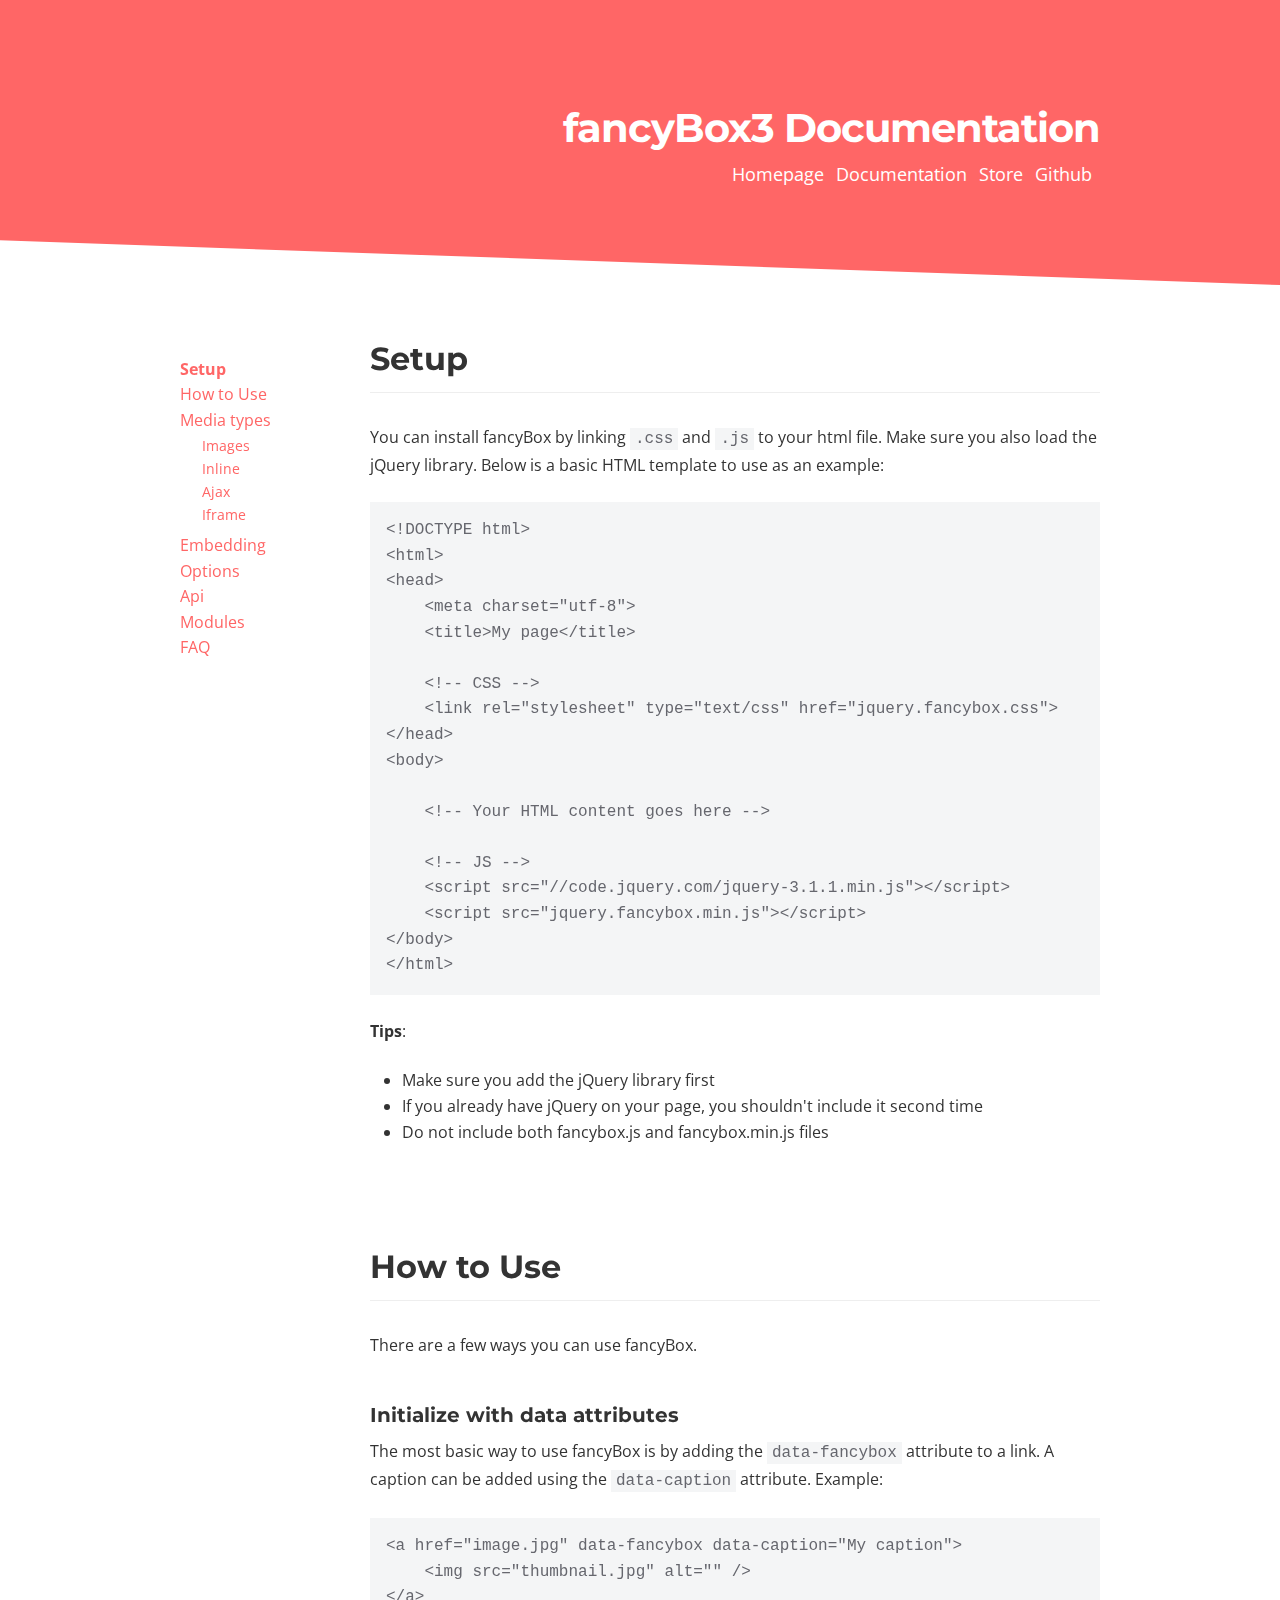
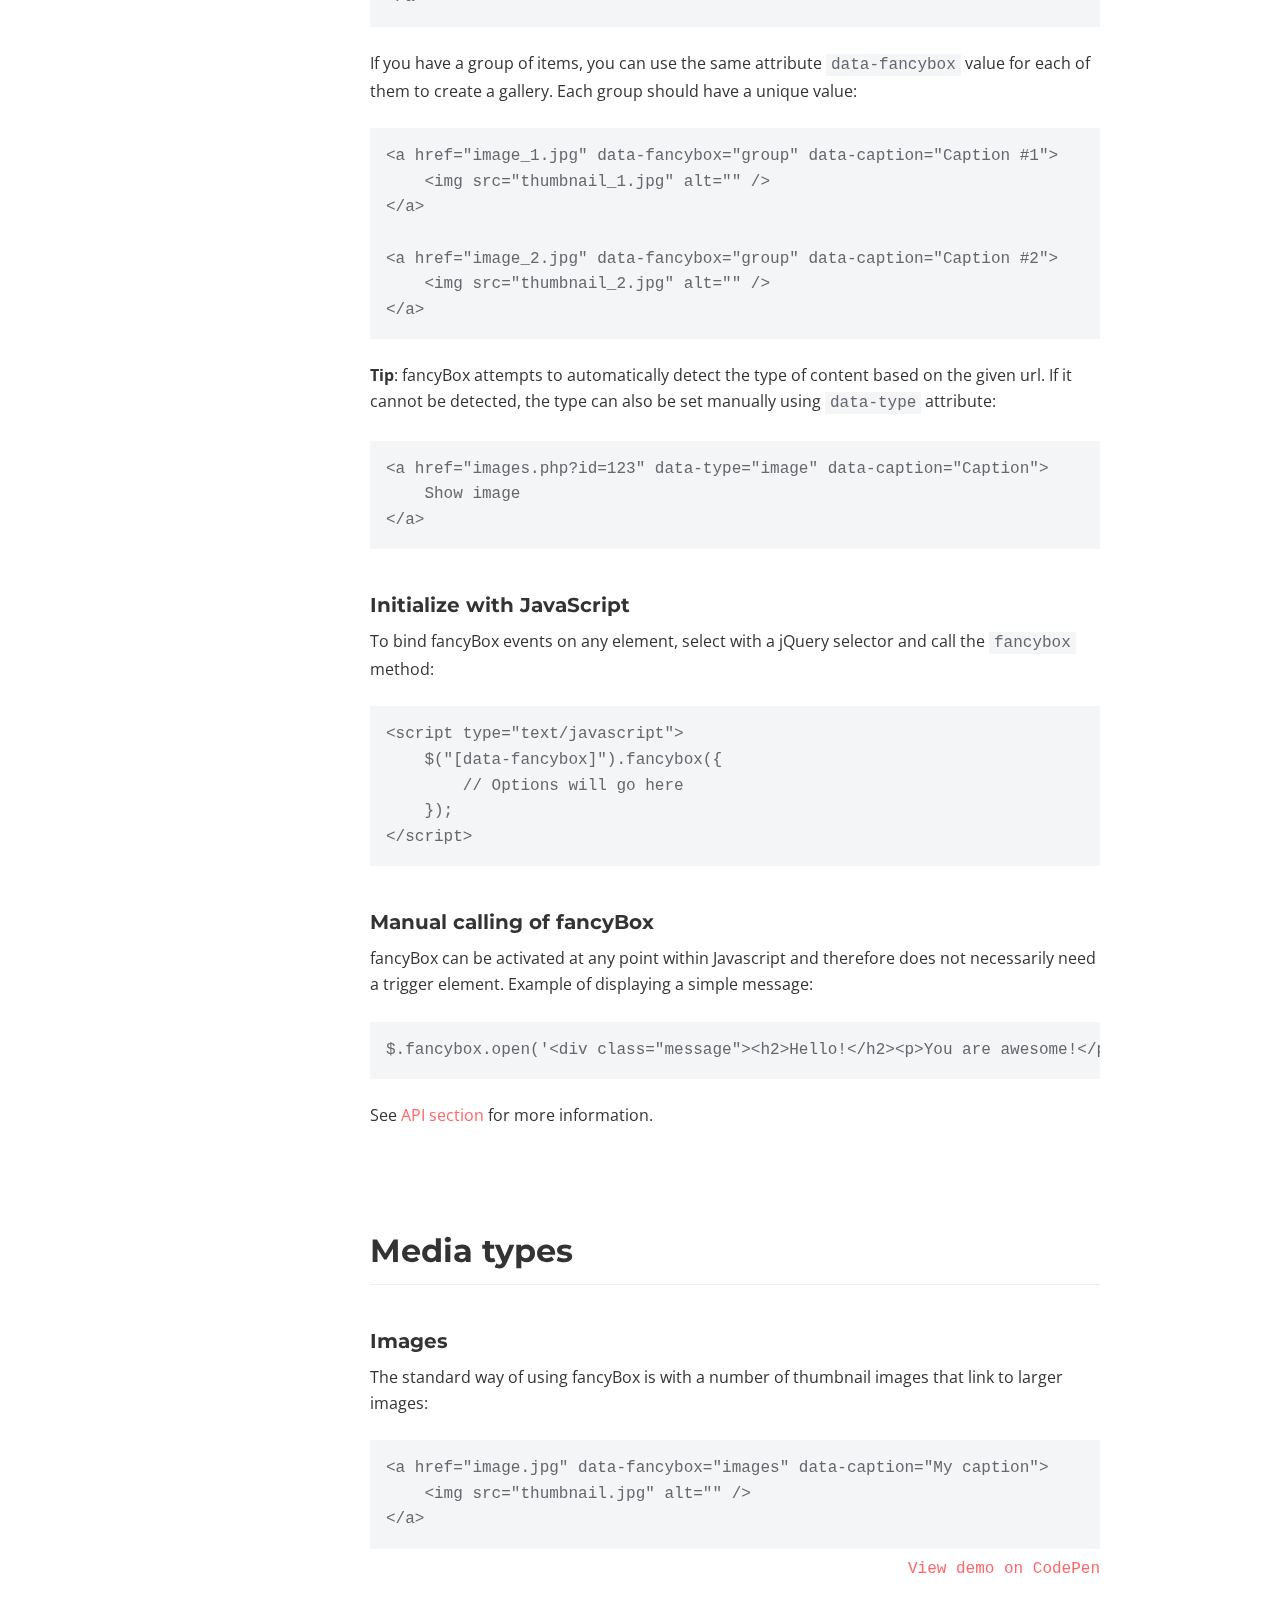
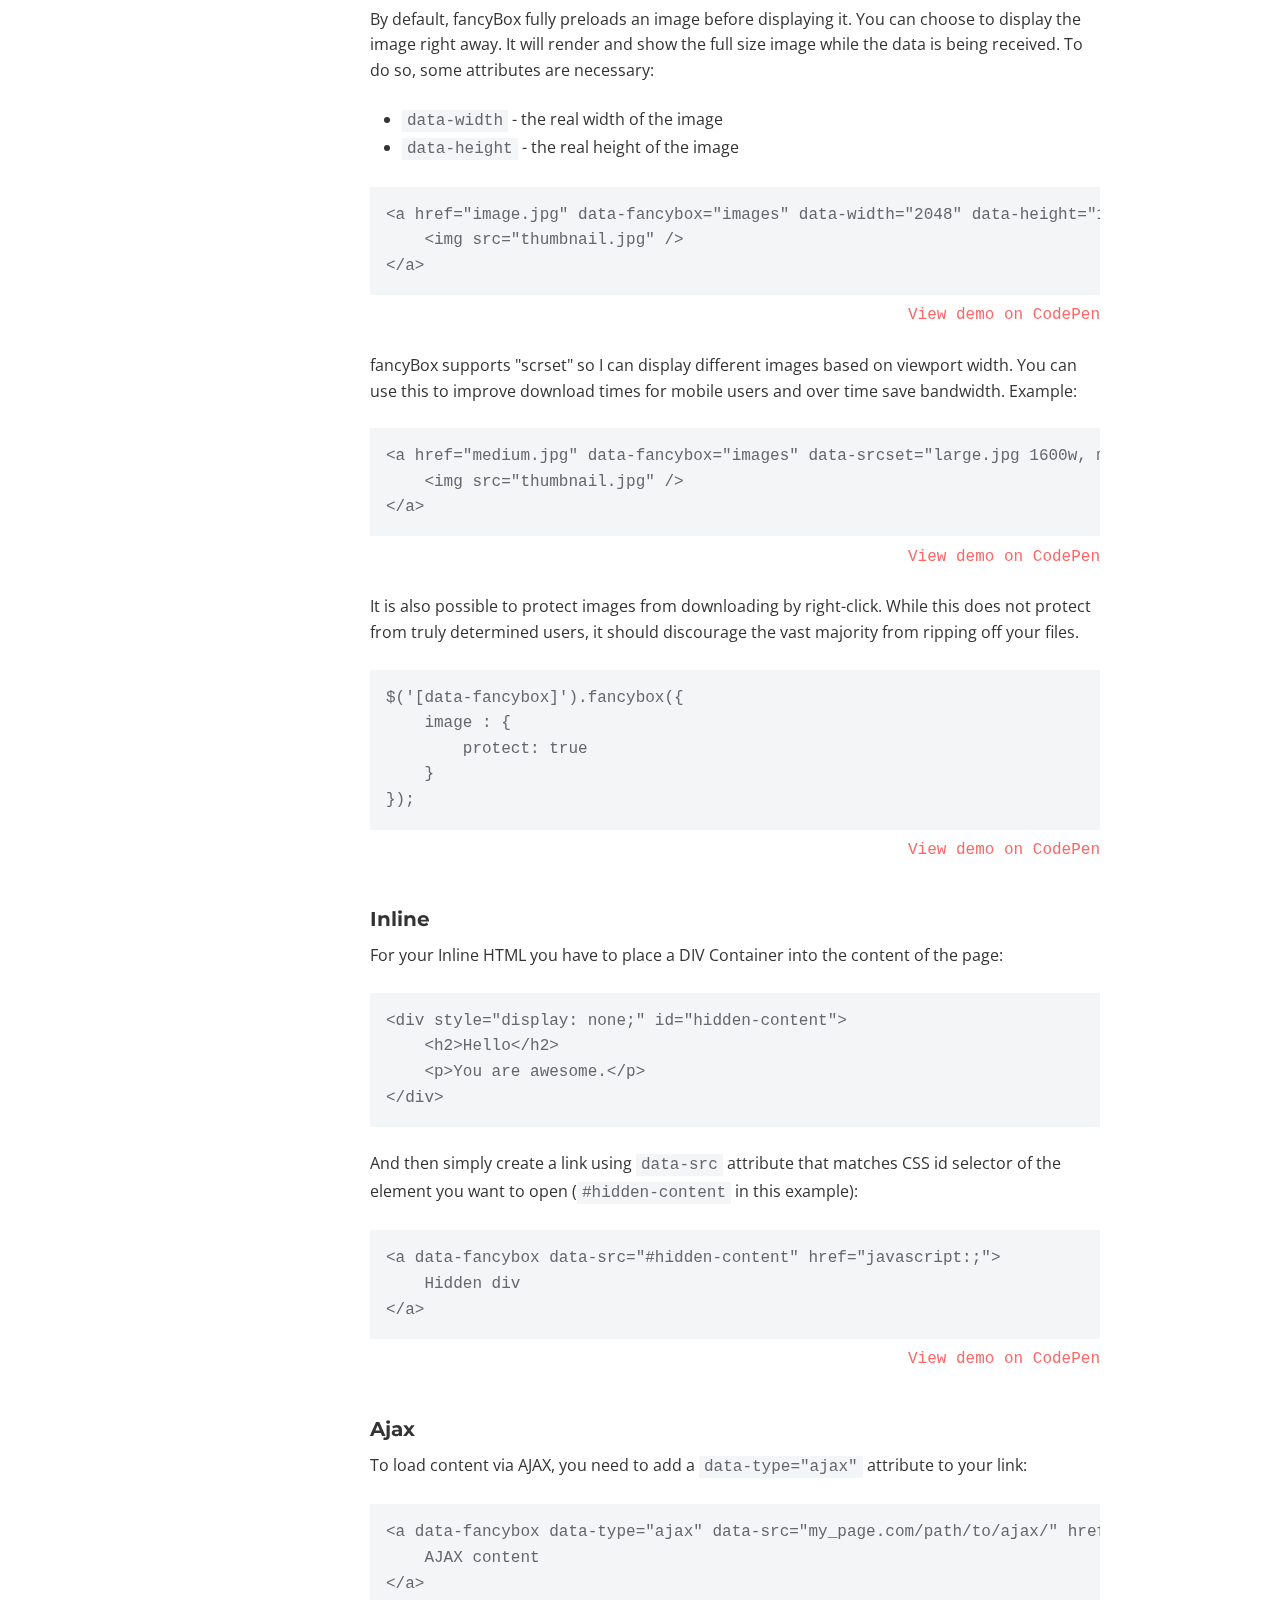
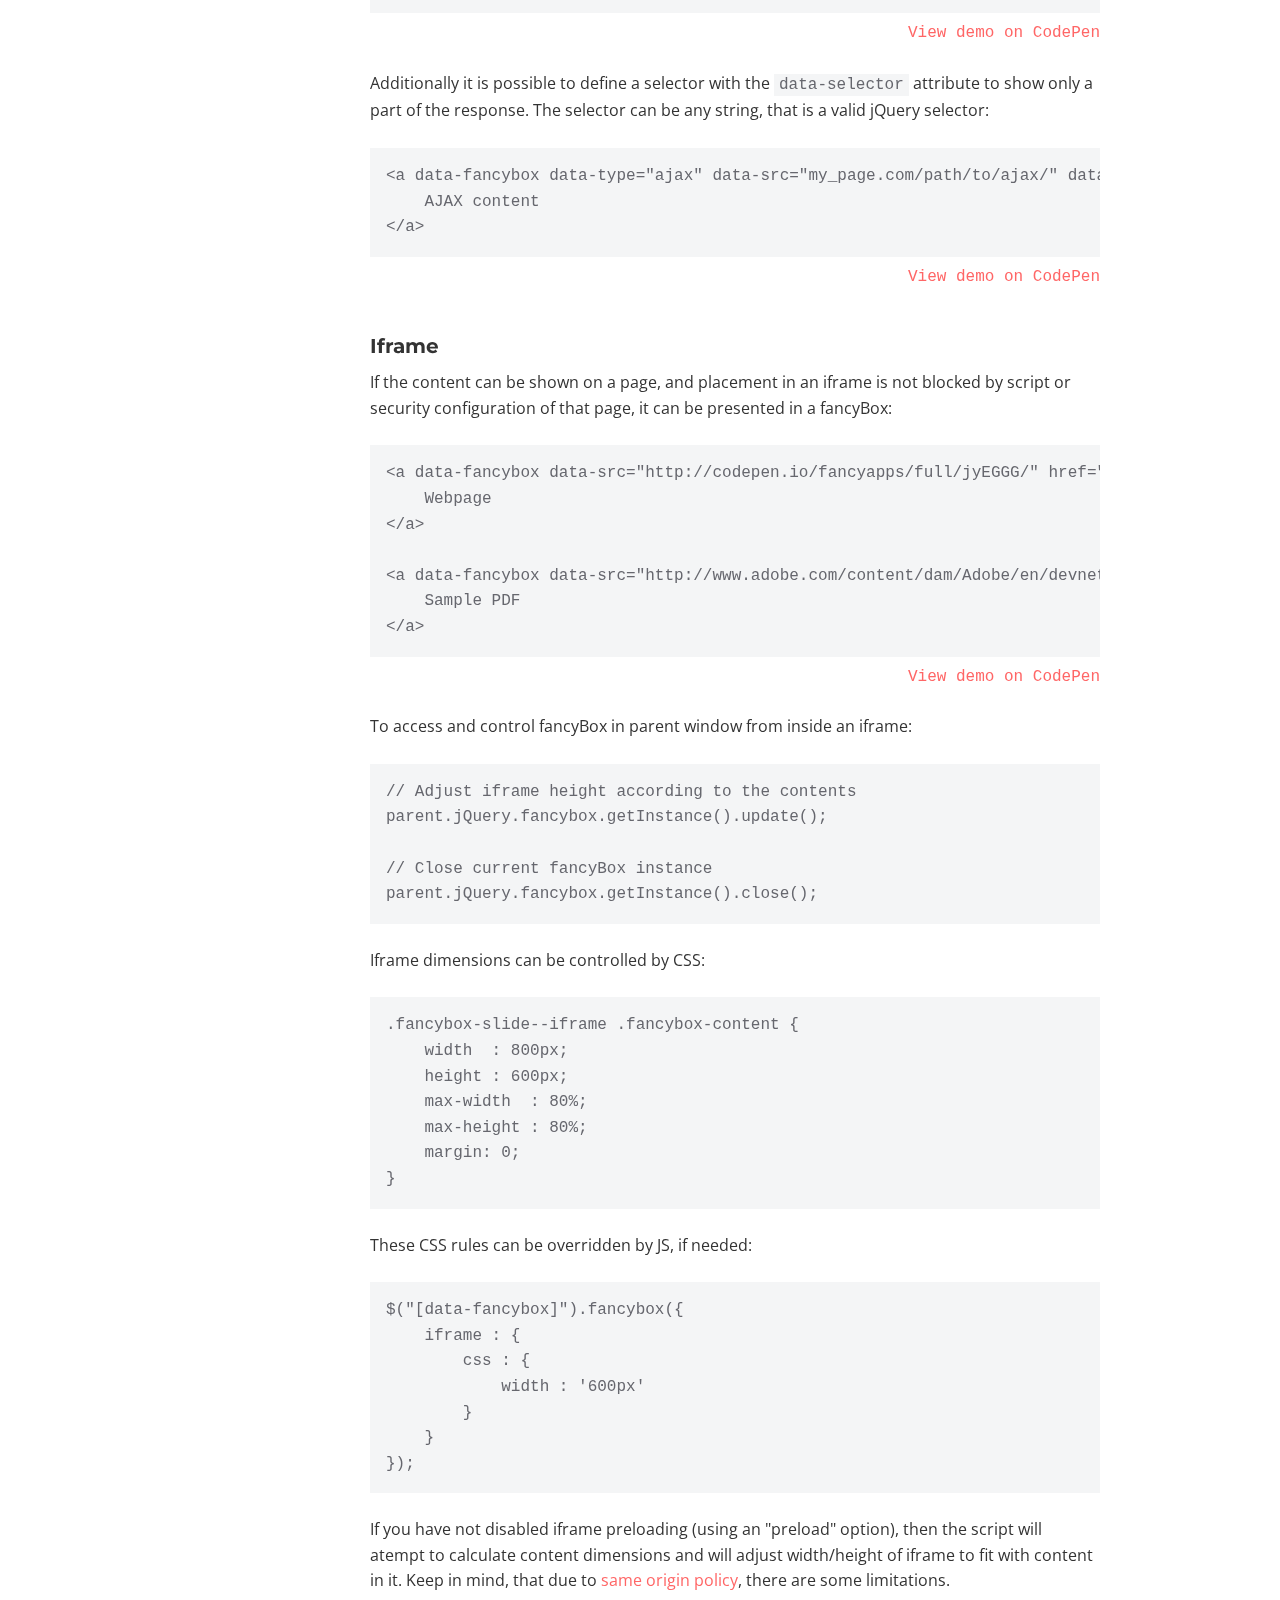
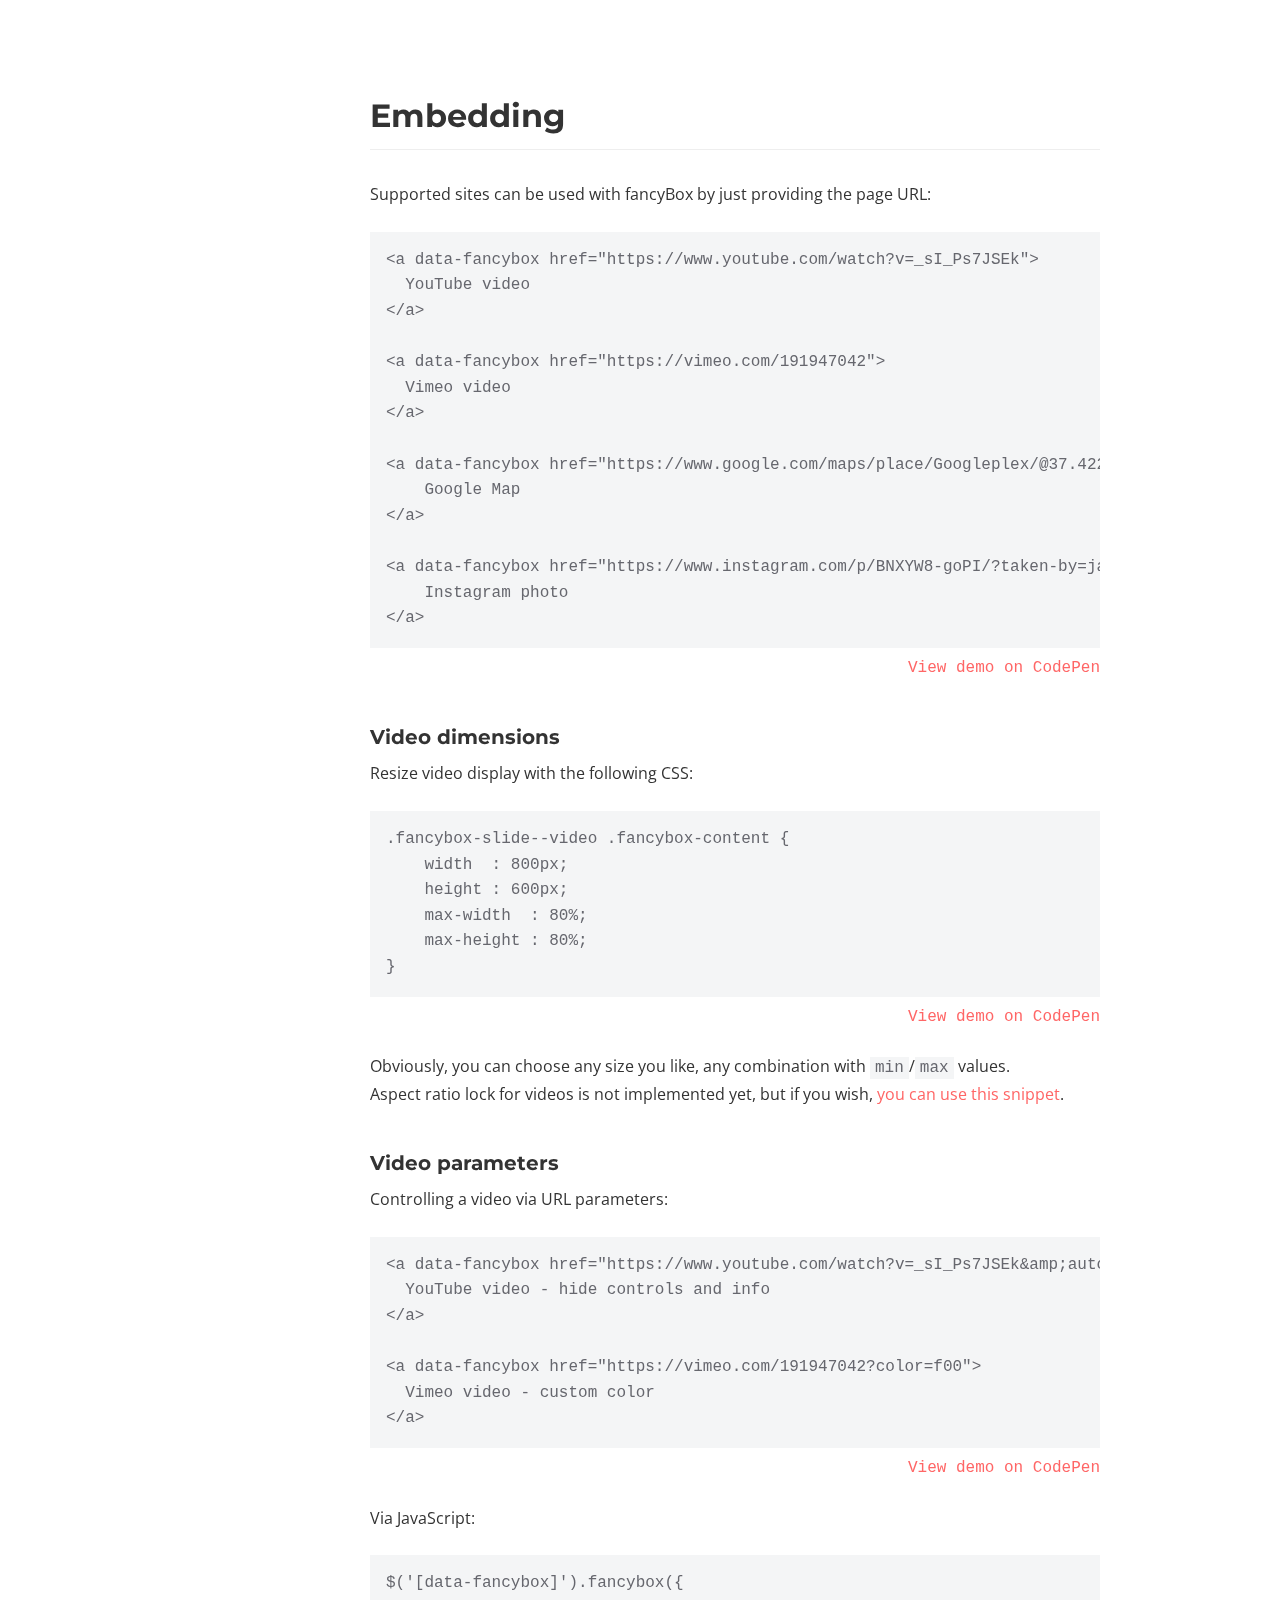
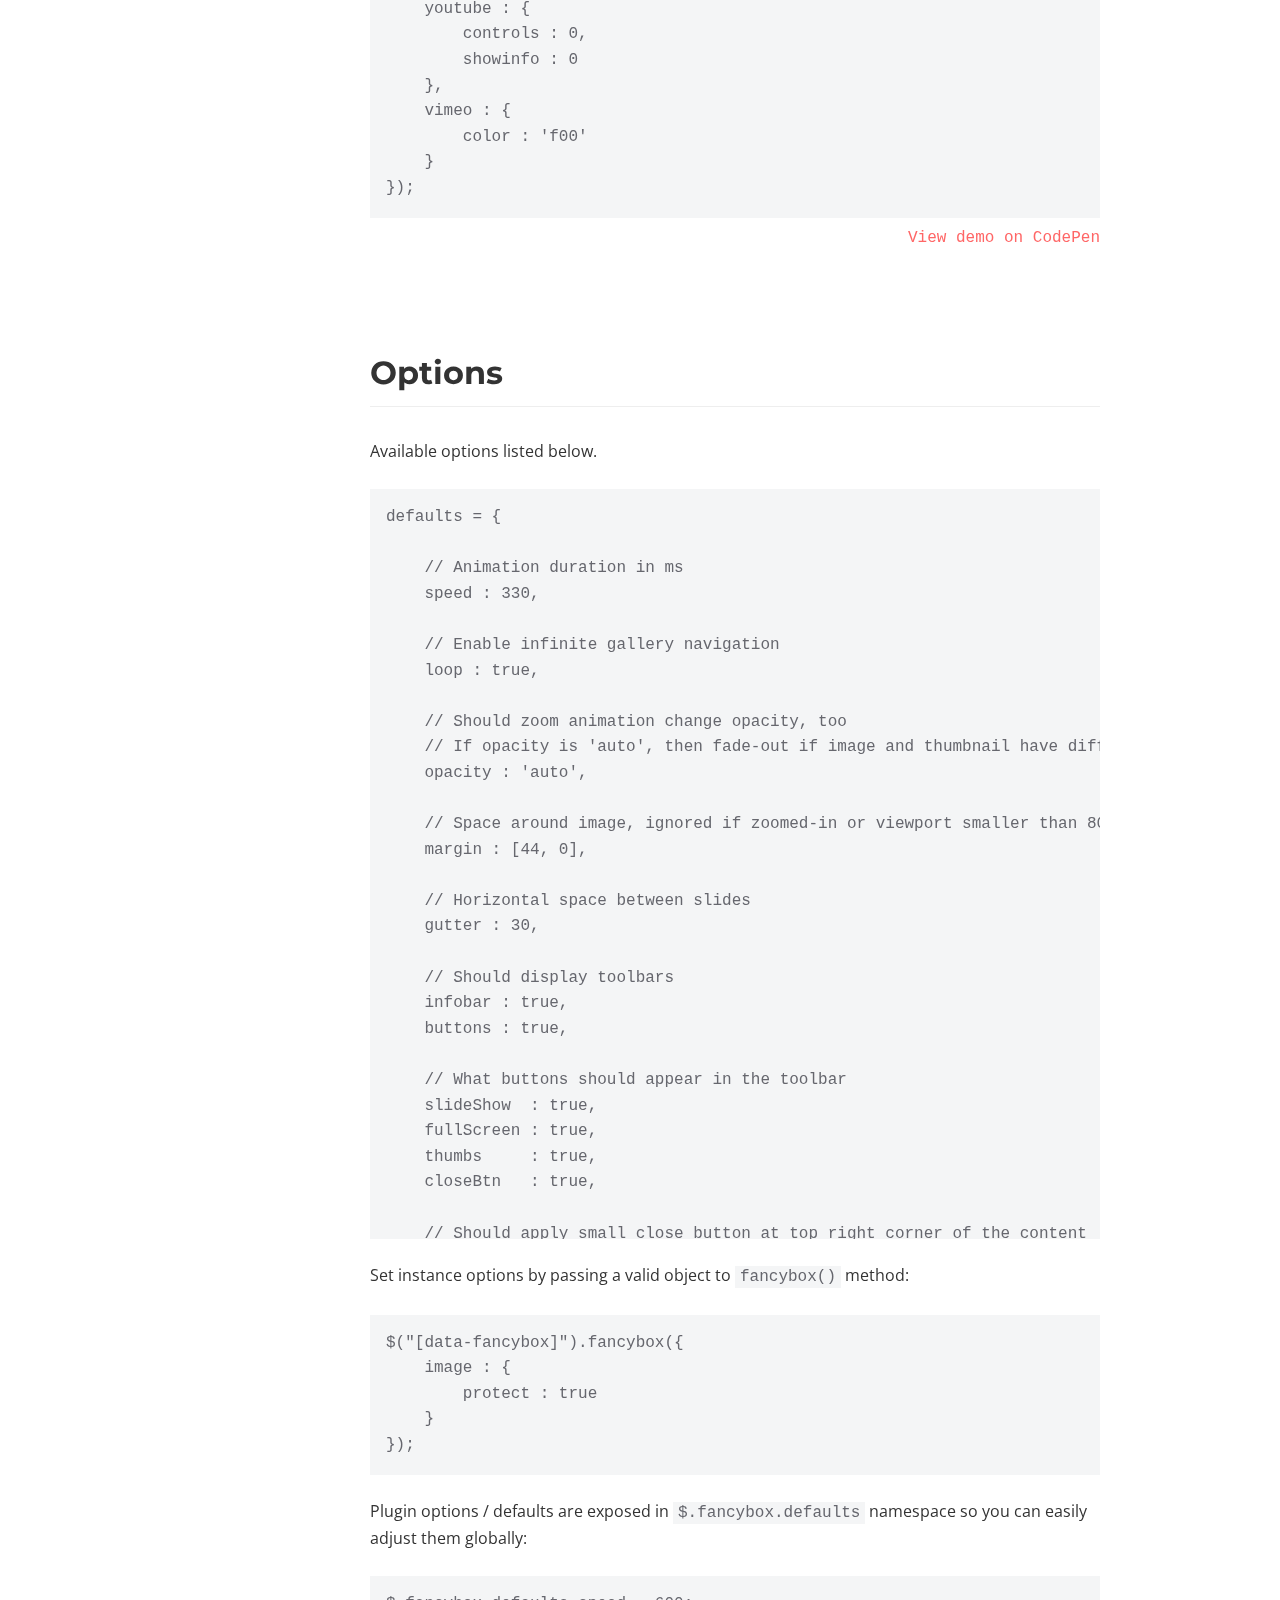
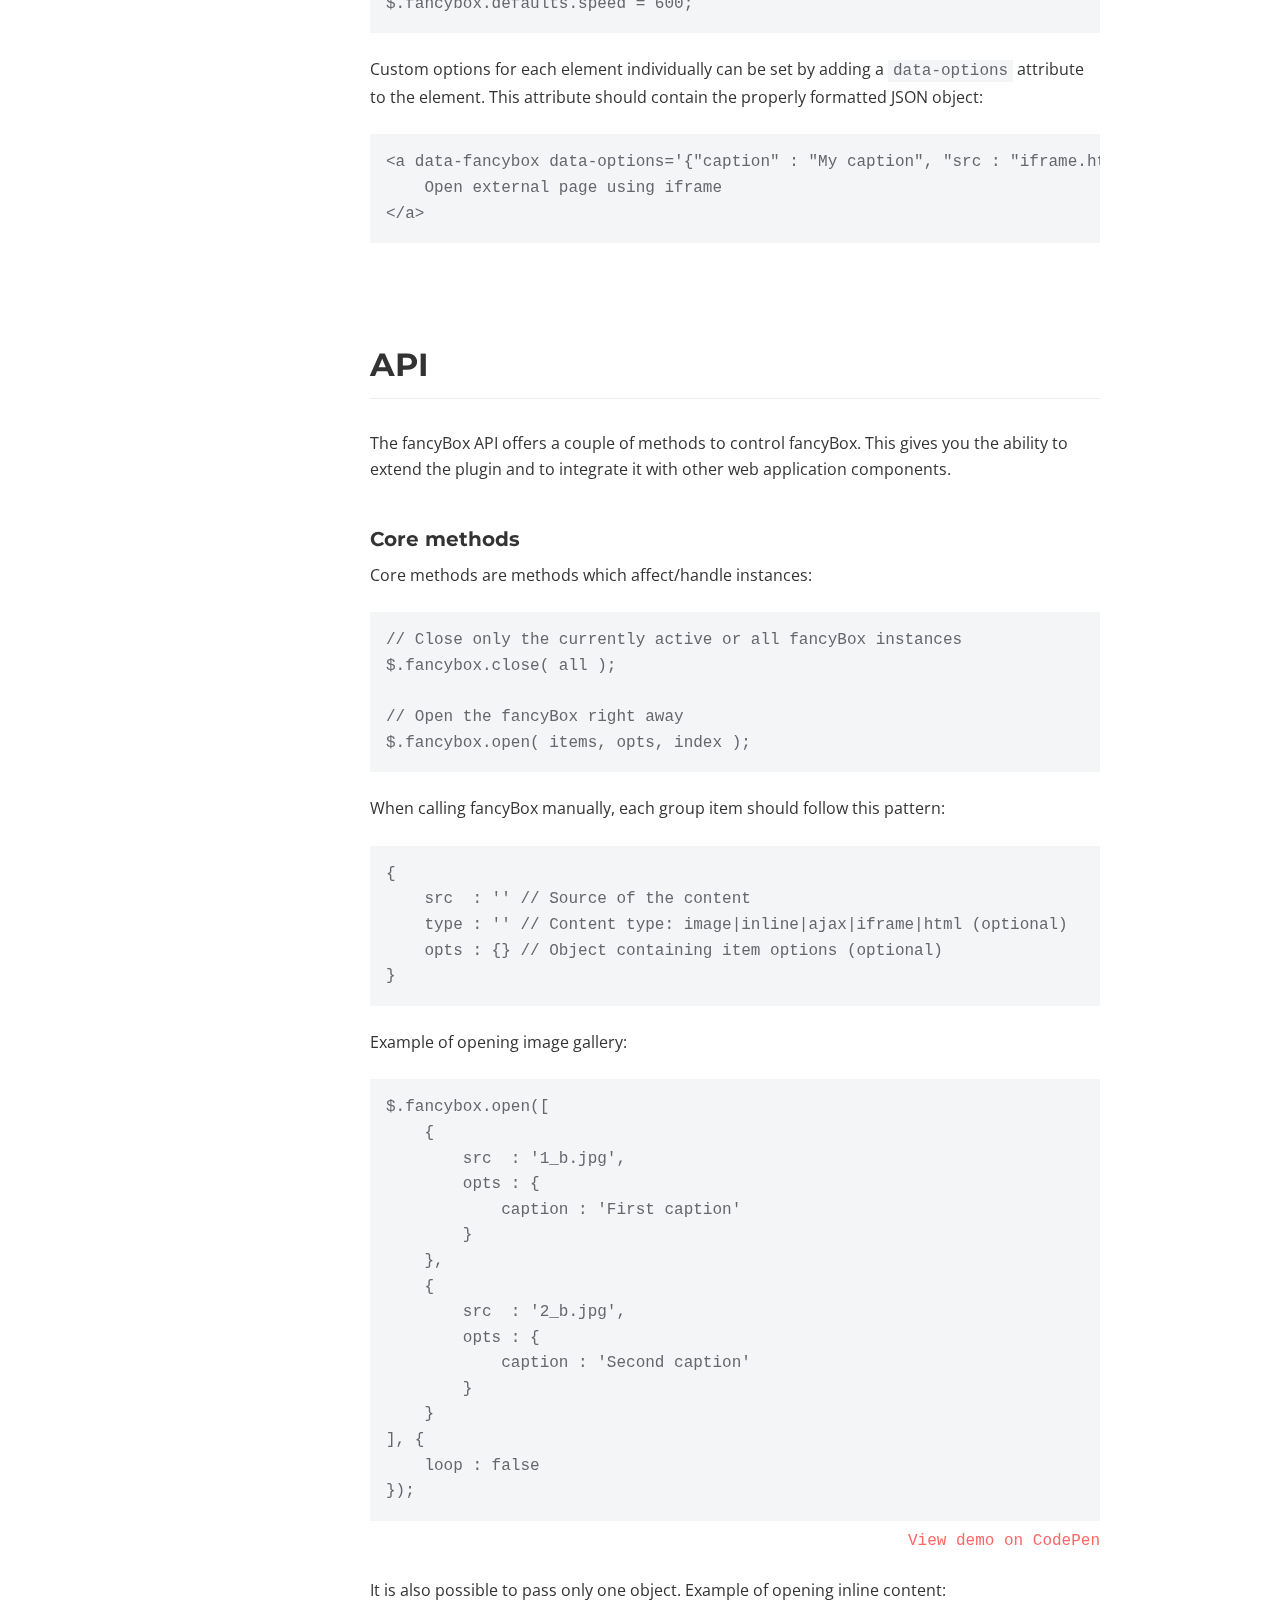
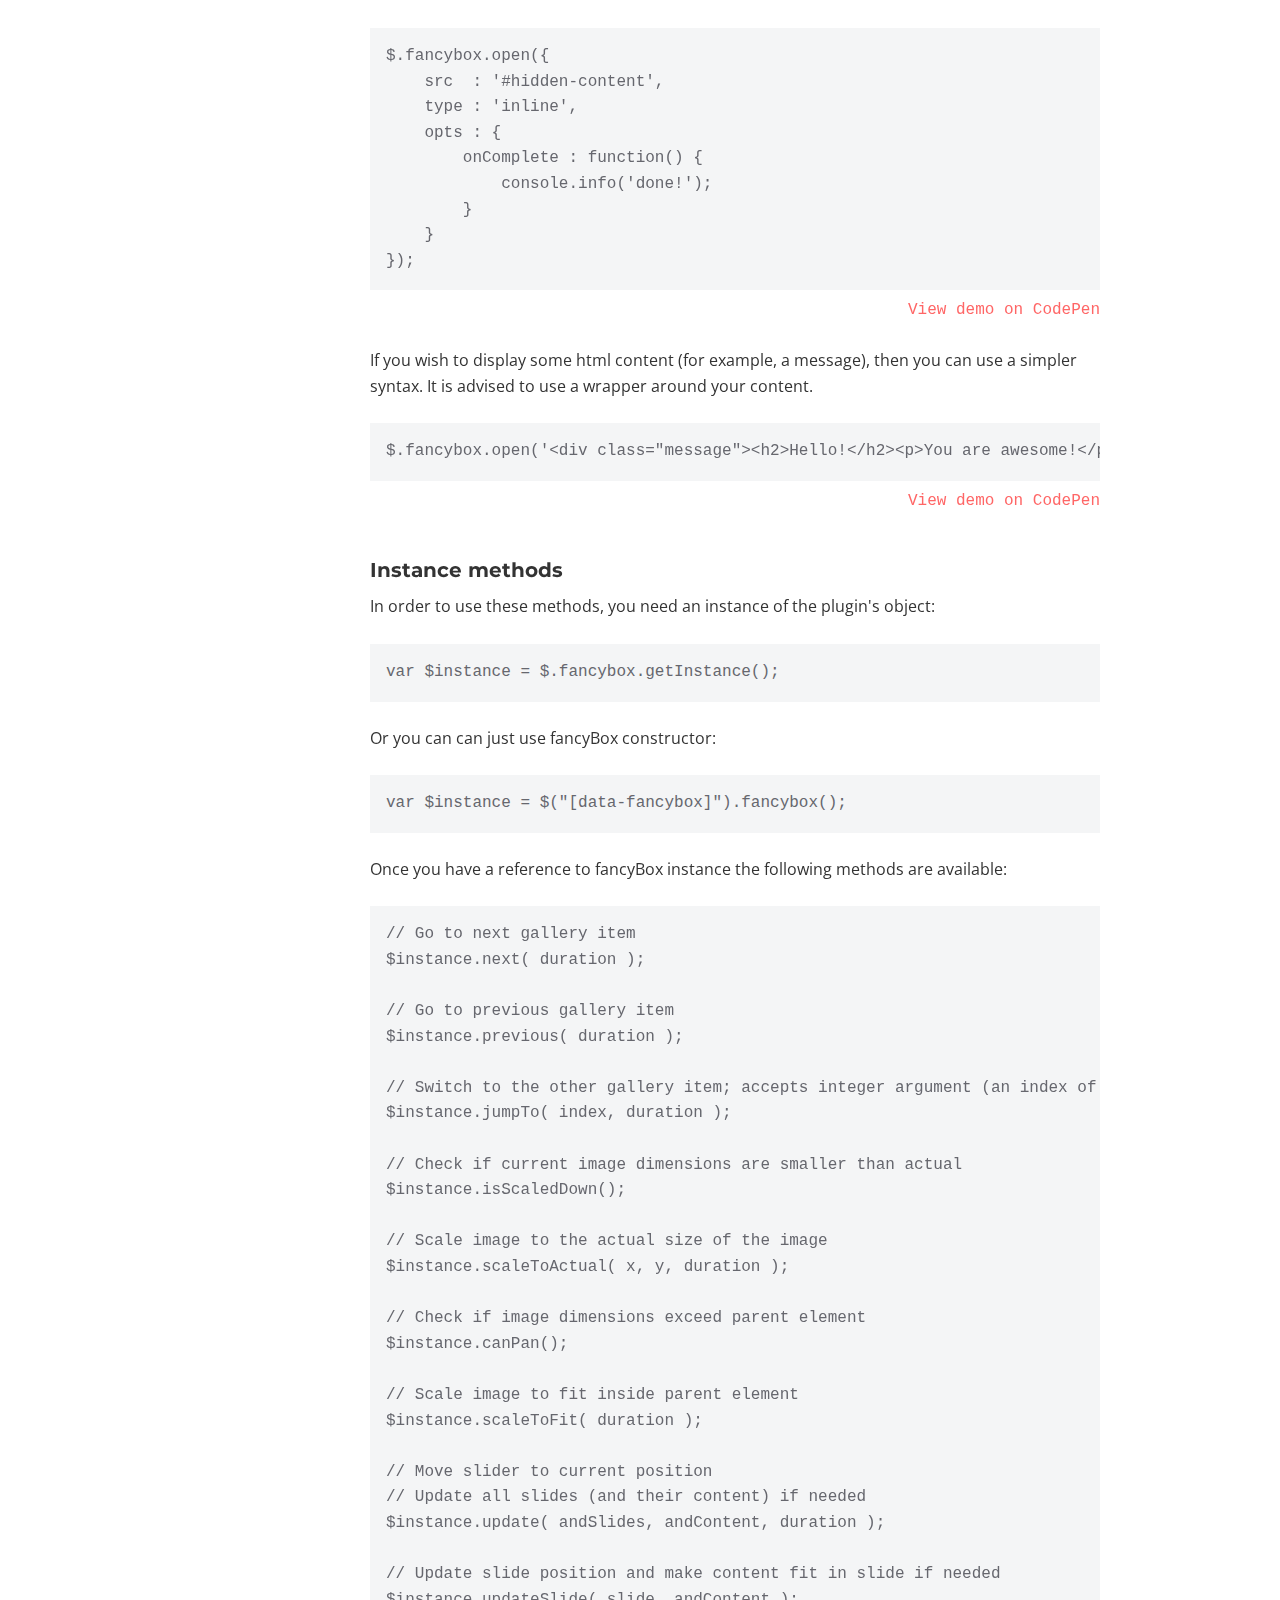
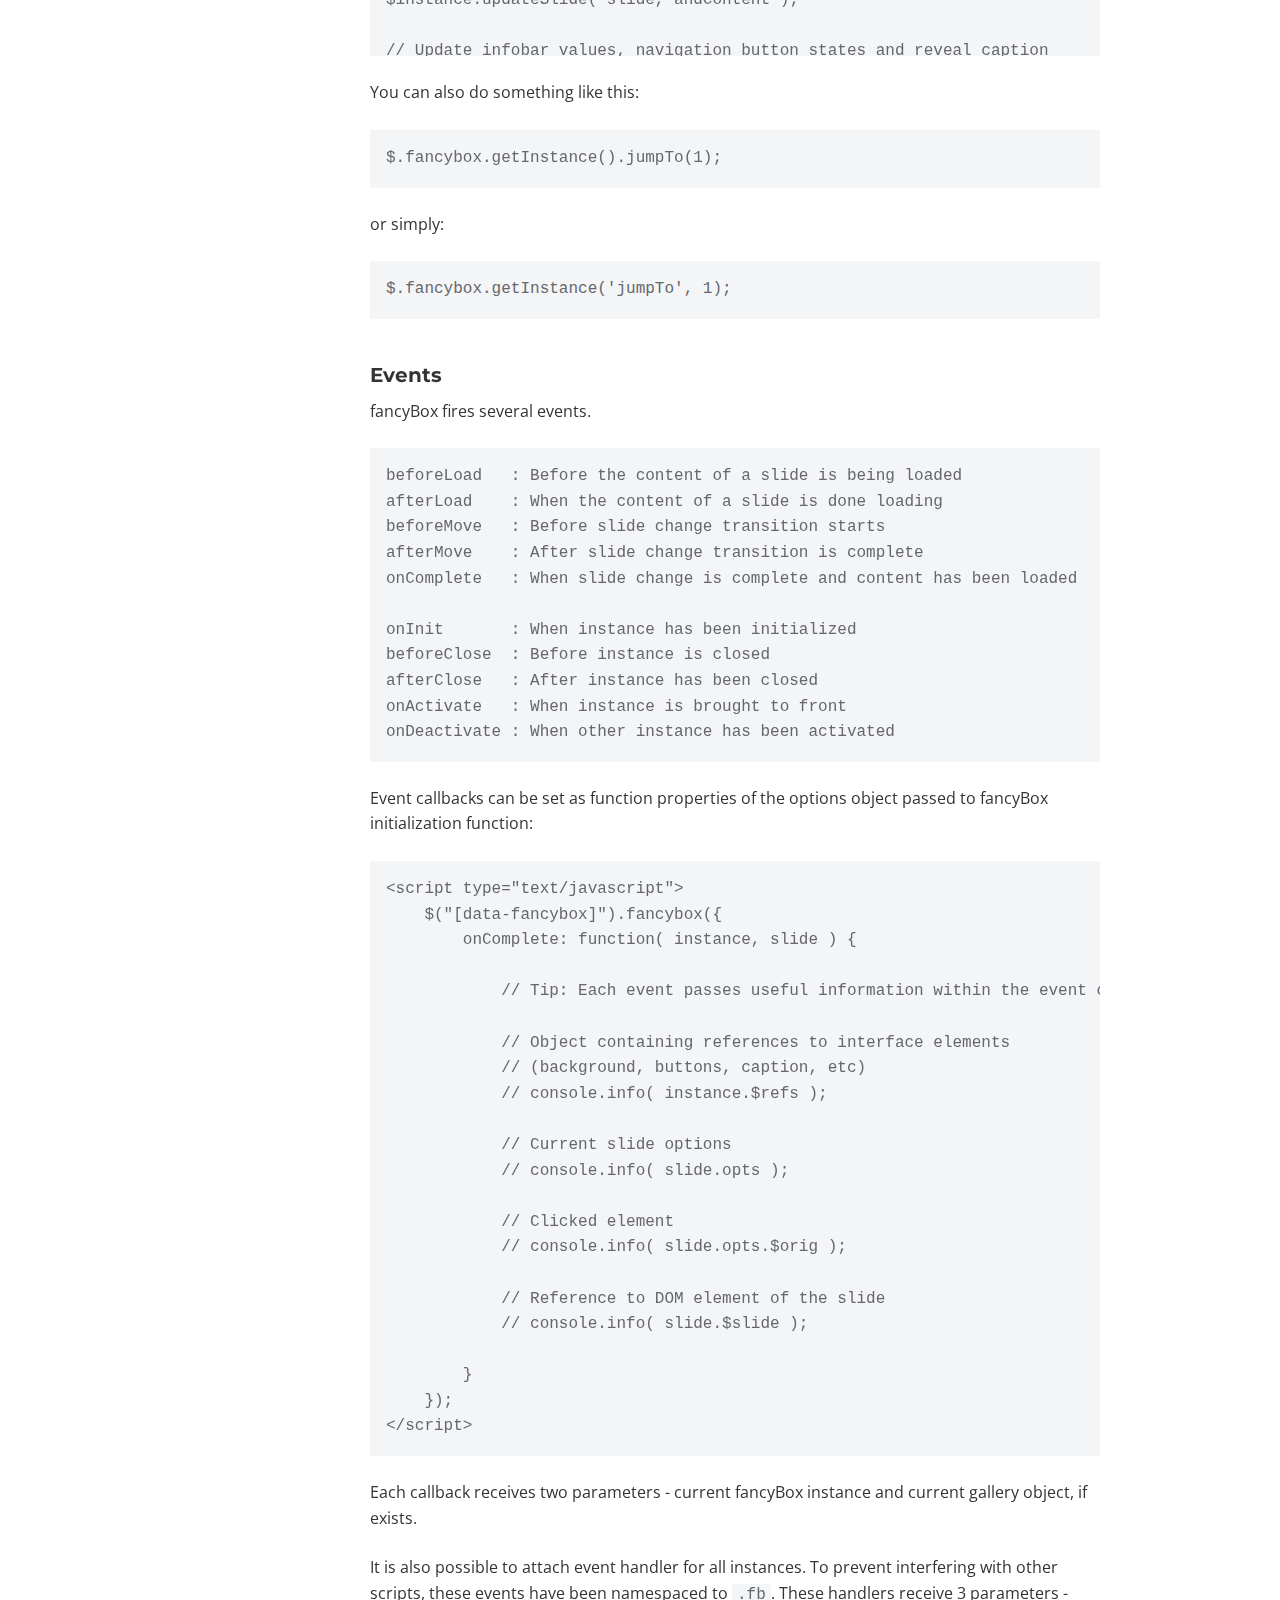
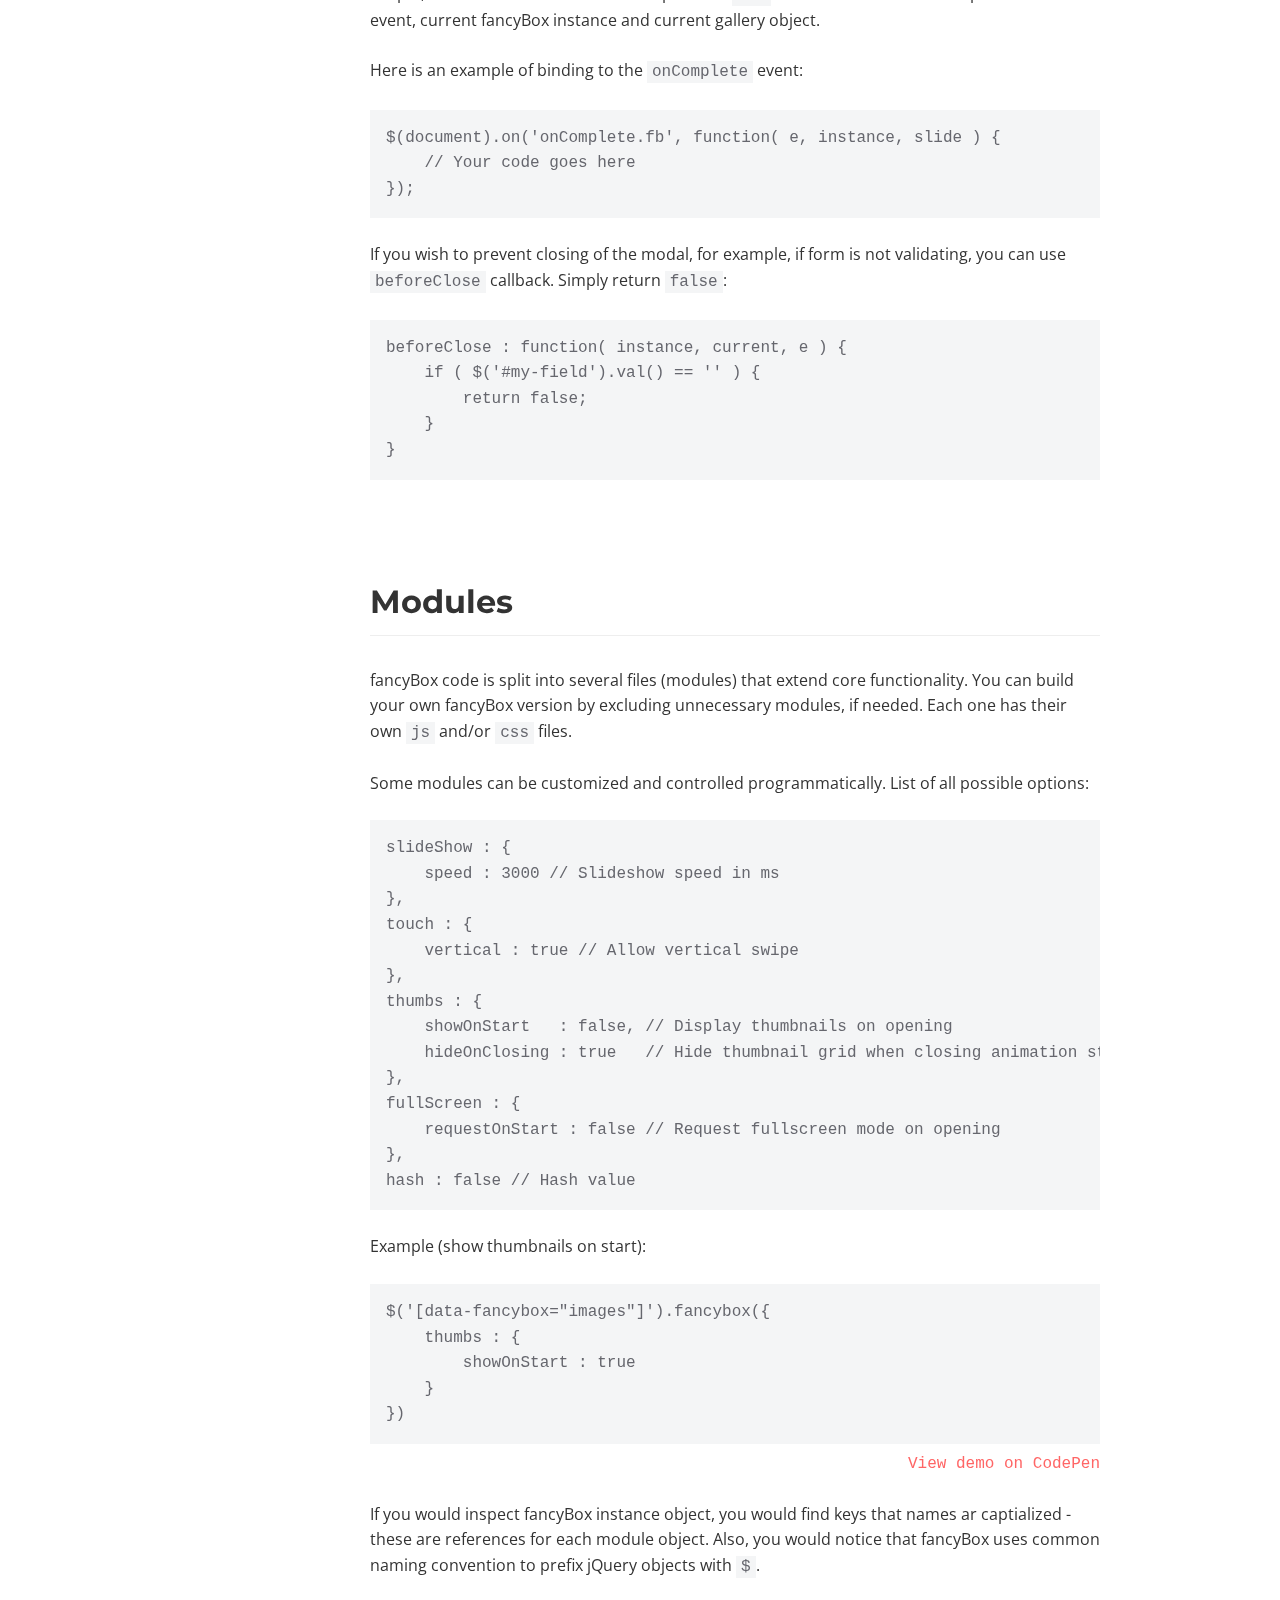
<file: libs/fancybox/docs/index.html>
<!doctype html>
<html>
<head>
	<title>fancyBox - touch enabled, responsive and fully customizable lightbox script</title>

	<meta name="viewport" content="user-scalable=no, width=device-width, initial-scale=1.0, maximum-scale=1.0">
	<meta content="text/html;charset=utf-8" http-equiv="Content-Type">

	<link href="https://fonts.googleapis.com/css?family=Montserrat:400,700|Open+Sans:400,700" rel="stylesheet" />

	<script src="//code.jquery.com/jquery-3.1.1.min.js"></script>

	<style>
		/* Reset */

		html, body, div, span, applet, object, iframe, h1, h2, h3, h4, h5, h6, p, blockquote, pre, a, abbr, acronym, address, big, cite, code, del, dfn, em, img, ins, kbd, q, s, samp, small, strike, strong, sub, sup, tt, var, b, u, i, center, dl, dt, dd, ol, ul, li, fieldset, form, label, legend, table, caption, tbody, tfoot, thead, tr, th, td, article, aside, canvas, details, embed, figure, figcaption, footer, header, hgroup, menu, nav, output, ruby, section, summary, time, mark, audio, video {
			margin: 0;
			padding: 0;
			border: 0;
			font-size: 100%;
			font: inherit;
			vertical-align: baseline;
		}

		html {
		 	box-sizing: border-box;
		}

		*, *:before, *:after {
		 	box-sizing: inherit;
		}

		article, aside, details, figcaption, figure, footer, header, hgroup, menu, nav, section {
			display: block;
		}

		table {
			border-collapse: collapse;
			border-spacing: 0;
		}

		/* Common styling */

		body {
			-webkit-text-size-adjust: none;
			font-family: 'Open Sans', 'Helvetica Neue', Helvetica, Arial, sans-serif;
			font-size: 16px;
			line-height: 1.6;
			color: #333;
		}

		h1, h2, h3 {
			font-family: 'Montserrat', 'Helvetica Neue', Helvetica, Arial, sans-serif;
			font-weight: 700;
			color: #333;
		}

		a {
			color: #FF6666;
			text-decoration: none;
		}

		a:hover {
			text-decoration: underline;
		}

		a.active {
			font-weight: bold;
		}

		h1, h2, h3 {
		    font-family: 'Montserrat', sans-serif;
		    font-weight: 700;
		    color: #333;
		}

		h1 {
			font-size: 2.5em;
			font-weight: bold;
			letter-spacing: -1px;
		}

		h1 a:hover {
			text-decoration: none;
		}

		h2 {
			margin: 3em 0 1em 0;
			padding-bottom: 0.25em;
			font-size: 2em;
			border-bottom: 1px solid #eee;
		}

		h2:first-of-type {
			margin-top: 0;
		}

		h3 {
			margin-top: 2em;
			font-size: 1.25em;
		}

		b {
			font-weight: 700;
		}

		p {
			margin: 0.5em 0 1.5em 0;
		}

		p:last-child {
			margin-bottom: 0;
		}

		ul {
		    padding-left: 2em;
		    margin: 0.5em 0 1.5em 0;
		}

		pre, code, .demo {
			font-family: Consolas,"Liberation Mono",Courier,monospace;
		}

		pre, code {
			background: #F4F5F6;
			color: #66676E;
		}

		pre {
			padding: 1em;
			margin-bottom: 1.5em;
			overflow: auto;
			max-height: calc(100vh - 150px);
			-moz-tab-size: 4;
			tab-size: 4;
		}

		code {
			padding: 2px 5px;
		}

		pre code {
			padding: 0;
		}

		.demo {
			margin-top: -1em;
			text-align: right;
		}


		/* Layout */

		header {
			position: relative;
			padding: 6em 0 6em 0;
			margin-bottom: 3em;
			background: #FF6666;
			color: #fff;
			text-align: right;
		}

		header:before {
			content: '';
			position: absolute;
			left: 0;
			right: 0;
			top: 100%;
			height: 500px;
			background: #fff;
			-webkit-transform-origin: right;
			    -ms-transform-origin: right;
			       transform-origin: right;
			-webkit-transform: skewY(2deg);
			    -ms-transform: skewY(2deg);
			        transform: skewY(2deg);
		}

		.content {
			position: relative;
			max-width: 1020px;
			margin: 0 auto;
			padding: 0 50px;
		}

		section .content {
			padding-left: 240px;
		}

		footer .content {
			padding: 6em 50px 3em 240px;
		}

		aside {
			position: absolute;
			top: 0;
			left : 50px;
			width: 200px;
		}

		/* Header */

		header h1, header h1 a {
			color: #fff;
		}

		header ul {
			margin: 0;
			padding: 0;
			list-style: none;
		}

		header ul li {
			display: inline-block;
			margin-right: 0.5em;
		}

		header ul li a {
			font-size: 1.125em;
			color: #fff;
		}

		/* Sidebar */

		aside ul {
			position: relative;;
			top: 0;
			list-style: none;
			padding: 1.5em 0;
			margin: 0;
		}

		aside ul ul {
			padding: 0 0 0.5em 1.5em;
			font-size: 90%;
		}

		@media all and (max-width: 800px) {

			aside {
				position: relative;
				left: 0;
			}

			.content {
				padding: 0 25px;
			}

			section .content,
			footer .content {
				padding-left: 25px;
			}

		}

	</style>
</head>
<body>

	<header>
		<div class="content">
			<h1><a href="http://fancyapps.com/fancybox/3/">fancyBox3</a> Documentation</h1>

			<ul>
				<li><a href="http://fancyapps.com/fancybox/3/">Homepage</a></li>
				<li><a href="http://fancyapps.com/fancybox/3/docs/">Documentation</a></li>
				<li><a href="http://fancyapps.com/store/">Store</a></li>
				<li><a href="https://github.com/fancyapps/fancybox">Github</a></li>
			</ul>
		</div>
	</header>

	<section>
		<div class="content">

			<aside>
				<ul class="sticky">
					<li><a href="#setup">Setup</a></li>
					<li><a href="#usage">How to Use</a></li>
					<li>
						<a href="#media_types">Media types</a>

						<ul>
							<li><a href="#images">Images</a></li>
							<li><a href="#inline">Inline</a></li>
							<li><a href="#ajax">Ajax</a></li>
							<li><a href="#iframe">Iframe</a></li>
						</ul>
					</li>
					<li><a href="#embedding">Embedding</a></li>
					<li><a href="#options">Options</a></li>
					<li><a href="#api">Api</a></li>
					<li><a href="#modules">Modules</a></li>
					<li><a href="#faq">FAQ</a></li>
				</ul>
			</aside>

<!--

	Setup
	=====

-->
			<h2 id="setup">Setup</h2>

			<p>
				You can install fancyBox by linking <code>.css</code> and <code>.js</code> to your html file.

				Make sure you also load the jQuery library.
				Below is a basic HTML template to use as an example:
			</p>

			<pre>&lt;!DOCTYPE html&gt;
&lt;html&gt;
&lt;head&gt;
	&lt;meta charset=&quot;utf-8&quot;&gt;
	&lt;title&gt;My page&lt;/title&gt;

	&lt;!-- CSS --&gt;
	&lt;link rel=&quot;stylesheet&quot; type=&quot;text/css&quot; href=&quot;jquery.fancybox.css&quot;&gt;
&lt;/head&gt;
&lt;body&gt;

	&lt;!-- Your HTML content goes here --&gt;

	&lt;!-- JS --&gt;
	&lt;script src=&quot;//code.jquery.com/jquery-3.1.1.min.js&quot;&gt;&lt;/script&gt;
	&lt;script src=&quot;jquery.fancybox.min.js&quot;&gt;&lt;/script&gt;
&lt;/body&gt;
&lt;/html&gt;
</pre>

			<p><b>Tips</b>:</p>

			<ul>
				<li>Make sure you add the jQuery library first</li>
				<li>If you already have jQuery on your page, you shouldn't include it second time</li>
				<li>Do not include both fancybox.js and fancybox.min.js files</li>
			</ul>

<!--

	How To Use
	==========

-->
			<h2 id="usage">How to Use</h2>

			<p>
				There are a few ways you can use fancyBox.
			</p>


			<h3>Initialize with data attributes</h3>

			<p>
				The most basic way to use fancyBox is by adding the <code>data-fancybox</code> attribute to a link.
				A caption can be added using the <code>data-caption</code> attribute. Example:
			</p>

			<pre>&lt;a href="image.jpg" data-fancybox data-caption="My caption"&gt;
	&lt;img src="thumbnail.jpg" alt="" /&gt;
&lt;/a&gt;</pre>

			<p>
				If you have a group of items, you can use the same attribute <code>data-fancybox</code> value for each of them to create a gallery.
				Each group should have a unique value:
			</p>

			<pre>&lt;a href="image_1.jpg" data-fancybox="group" data-caption="Caption #1"&gt;
	&lt;img src="thumbnail_1.jpg" alt="" /&gt;
&lt;/a&gt;

&lt;a href="image_2.jpg" data-fancybox="group" data-caption="Caption #2"&gt;
	&lt;img src="thumbnail_2.jpg" alt="" /&gt;
&lt;/a&gt;
</pre>

			<p>
				<b>Tip</b>:

				fancyBox attempts to automatically detect the type of content based on the given url.

				If it cannot be detected, the type can also be set manually using <code>data-type</code> attribute:

				<pre>&lt;a href="images.php?id=123" data-type="image" data-caption="Caption"&gt;
	Show image
&lt;/a&gt;</pre>
			</p>



			<h3>Initialize with JavaScript</h3>

			<p>
				To bind fancyBox events on any element, select with a jQuery selector and call the <code>fancybox</code> method:
			</p>

			<pre><code>&lt;script type=&quot;text/javascript&quot;&gt;
	$(&quot;[data-fancybox]&quot;).fancybox({
		// Options will go here
	});
&lt;/script&gt;</code></pre>


			<h3>Manual calling of fancyBox</h3>

			<p>
				fancyBox can be activated at any point within Javascript and therefore does not necessarily need a trigger element.

				Example of displaying a simple message:
			</p>

			<pre><code>$.fancybox.open('&lt;div class=&quot;message&quot;&gt;&lt;h2&gt;Hello!&lt;/h2&gt;&lt;p&gt;You are awesome!&lt;/p&gt;&lt;/div&gt;');</code></pre>

			<p>
				See <a href="#api">API section</a> for more information.
			</p>

<!--

	Examples
	=========

-->
			<h2 id="media_types">Media types</h2>


			<h3 id="images">Images</h3>

			<p>
				The standard way of using fancyBox is with a number of thumbnail images that link to larger images:
			</p>

			<pre><code>&lt;a href="image.jpg" data-fancybox="images" data-caption="My caption"&gt;
	&lt;img src="thumbnail.jpg" alt="" /&gt;
&lt;/a&gt;</code></pre>

			<p class="demo">
				<a href="http://codepen.io/fancyapps/pen/jyEGGG/?editors=1000" target="_blank">View demo on CodePen</a>
			</p>

			<p>
				By default, fancyBox fully preloads an image before displaying it.
				You can choose to display the image right away.
				It will render and show the full size image while the data is being received.
				To do so, some attributes are necessary:
			</p>

			<ul>
				<li><code>data-width</code>  - the real width of the image</li>
				<li><code>data-height</code> - the real height of the image</li>
			</ul>

			<pre><code>&lt;a href=&quot;image.jpg&quot; data-fancybox=&quot;images&quot; data-width=&quot;2048&quot; data-height=&quot;1365&quot;&gt;
    &lt;img src=&quot;thumbnail.jpg&quot; /&gt;
&lt;/a&gt;</code></pre>
			<p class="demo">
				<a href="http://codepen.io/fancyapps/pen/wgBrXd?editors=1000" target="_blank">View demo on CodePen</a>
			</p>

			<p>
				fancyBox supports "scrset" so I can display different images based on viewport width. You can use this to improve download times for mobile users and over time save bandwidth.
				Example:
			</p>

			<pre><code>&lt;a href=&quot;medium.jpg&quot; data-fancybox=&quot;images&quot; data-srcset=&quot;large.jpg 1600w, medium.jpg 1200w, small.jpg 640w&quot;&gt;
	&lt;img src=&quot;thumbnail.jpg&quot; /&gt;
&lt;/a&gt;</code></pre>
			<p class="demo">
				<a href="https://codepen.io/fancyapps/pen/bqbpbO?editors=1000" target="_blank">View demo on CodePen</a>
			</p>

			<p>
				It is also possible to protect images from downloading by right-click.
				While this does not protect from truly determined users, it should discourage the vast majority from ripping off your files.
			</p>

			<pre><code>$('[data-fancybox]').fancybox({
	image : {
		protect: true
	}
});</code></pre>
			<p class="demo">
				<a href="http://codepen.io/fancyapps/pen/RKKqLx?editors=1010" target="_blank">View demo on CodePen</a>
			</p>


			<h3 id="inline">Inline</h3>

			<p>
				For your Inline HTML you have to place a DIV Container into the content of the page:
			</p>

			<pre><code>&lt;div style=&quot;display: none;&quot; id=&quot;hidden-content&quot;&gt;
	&lt;h2&gt;Hello&lt;/h2&gt;
	&lt;p&gt;You are awesome.&lt;/p&gt;
&lt;/div&gt;</code></pre>

			<p>
				And then simply create a link using <code>data-src</code> attribute that matches CSS id selector of the element you want to open (<code>#hidden-content</code> in this example):
			</p>

			<pre><code>&lt;a data-fancybox data-src=&quot;#hidden-content&quot; href=&quot;javascript:;&quot;&gt;
	Hidden div
&lt;/a&gt;</code></pre>
			<p class="demo">
				<a href="http://codepen.io/fancyapps/pen/MJYOOd?editors=1000" target="_blank">View demo on CodePen</a>
			</p>

			<h3 id="ajax">Ajax</h3>

			<p>
				To load content via AJAX, you need to add a <code>data-type="ajax"</code> attribute to your link:
			</p>

			<pre><code>&lt;a data-fancybox data-type=&quot;ajax&quot; data-src=&quot;my_page.com/path/to/ajax/&quot; href=&quot;javascript:;&quot;&gt;
	AJAX content
&lt;/a&gt;</code></pre>
			<p class="demo">
				<a href="http://codepen.io/fancyapps/pen/JEoOvK?editors=1100" target="_blank">View demo on CodePen</a>
			</p>

			<p>
				Additionally it is possible to define a selector with the <code>data-selector</code> attribute to show only a part of the response. The selector can be any string, that is a valid jQuery selector:
			</p>

			<pre><code>&lt;a data-fancybox data-type=&quot;ajax&quot; data-src=&quot;my_page.com/path/to/ajax/&quot; data-selector=&quot;#two&quot; href=&quot;javascript:;&quot;&gt;
	AJAX content
&lt;/a&gt;
</code></pre>
			<p class="demo">
				<a href="http://codepen.io/fancyapps/pen/MJwWKz?editors=1100" target="_blank">View demo on CodePen</a>
			</p>

			<h3 id="iframe">Iframe</h3>

			<p>
				If the content can be shown on a page, and placement in an iframe is not blocked by script or security configuration of that page,
				it can be presented in a fancyBox:
			</p>

			<pre><code>&lt;a data-fancybox data-src=&quot;http://codepen.io/fancyapps/full/jyEGGG/&quot; href=&quot;javascript:;&quot;&gt;
	Webpage
&lt;/a&gt;

&lt;a data-fancybox data-src=&quot;http://www.adobe.com/content/dam/Adobe/en/devnet/acrobat/pdfs/pdf_open_parameters.pdf&quot; href=&quot;javascript:;&quot;&gt;
	Sample PDF
&lt;/a&gt;
</code></pre>
			<p class="demo">
				<a href="http://codepen.io/fancyapps/pen/BpymvO?editors=1000" target="_blank">View demo on CodePen</a>
			</p>


			<p>
				To access and control fancyBox in parent window from inside an iframe:
			</p>

			<pre><code>// Adjust iframe height according to the contents
parent.jQuery.fancybox.getInstance().update();

// Close current fancyBox instance
parent.jQuery.fancybox.getInstance().close();</code></pre>


			<p>
				Iframe dimensions can be controlled by CSS:
			</p>

			<pre><code>.fancybox-slide--iframe .fancybox-content {
	width  : 800px;
	height : 600px;
	max-width  : 80%;
	max-height : 80%;
	margin: 0;
}</code></pre>


			<p>
				These CSS rules can be overridden by JS, if needed:
			</p>

			<pre><code>$(&quot;[data-fancybox]&quot;).fancybox({
	iframe : {
		css : {
			width : '600px'
		}
	}
});</code></pre>


			<p>
				If you have not disabled iframe preloading (using an "preload" option), then the script will atempt to
				calculate content dimensions and will adjust width/height of iframe to fit with content in it.
				Keep in mind, that due to <a href="https://en.wikipedia.org/wiki/Same-origin_policy" target="_blank">same origin policy</a>,
				there are some limitations.
			</p>

<!--

	Embedding
	=======

-->
			<h2 id="embedding">Embedding</h2>

			<p>
				Supported sites can be used with fancyBox by just providing the page URL:
			</p>

			<pre><code>&lt;a data-fancybox href="https://www.youtube.com/watch?v=_sI_Ps7JSEk"&gt;
  YouTube video
&lt;/a&gt;

&lt;a data-fancybox href="https://vimeo.com/191947042"&gt;
  Vimeo video
&lt;/a&gt;

&lt;a data-fancybox href=&quot;https://www.google.com/maps/place/Googleplex/@37.4220041,-122.0833494,17z/data=!4m5!3m4!1s0x0:0x6c296c66619367e0!8m2!3d37.4219998!4d-122.0840572&quot;&gt;
	Google Map
&lt;/a&gt;

&lt;a data-fancybox href=&quot;https://www.instagram.com/p/BNXYW8-goPI/?taken-by=jamesrelfdyer&quot; data-caption=&quot;&lt;span title=&amp;quot;Edited&amp;quot;&gt;balloon rides at dawn ✨🎈&lt;br&gt;was such a magical experience floating over napa valley as the golden light hit the hills.&lt;br&gt;&lt;a href=&amp;quot;https://www.instagram.com/jamesrelfdyer/&amp;quot;&gt;@jamesrelfdyer&lt;/a&gt;&lt;/span&gt;&quot;&gt;
	Instagram photo
&lt;/a&gt;</code></pre>
			<p class="demo">
				<a href="http://codepen.io/fancyapps/pen/LxEOwL?editors=1000" target="_blank">View demo on CodePen</a>
			</p>

			<h3>Video dimensions</h3>

			<p>
				Resize video display with the following CSS:
			</p>

			<pre><code>.fancybox-slide--video .fancybox-content {
	width  : 800px;
	height : 600px;
	max-width  : 80%;
	max-height : 80%;
}</code></pre>
			<p class="demo">
				<a href="http://codepen.io/fancyapps/pen/PWZrzw?editors=1100" target="_blank">View demo on CodePen</a>
			</p>

			<p>
				Obviously, you can choose any size you like, any combination with <code>min</code>/<code>max</code> values.
				<br />
				Aspect ratio lock for videos is not implemented yet, but if you wish, <a href="http://codepen.io/fancyapps/pen/dNzaQq?editors=1010" target="_blank">you can use this snippet</a>.
			</p>



			<h3>Video parameters</h3>

			<p>
				Controlling a video via URL parameters:
			</p>

			<pre><code>&lt;a data-fancybox href=&quot;https://www.youtube.com/watch?v=_sI_Ps7JSEk&amp;amp;autoplay=1&amp;amp;rel=0&amp;amp;controls=0&amp;amp;showinfo=0&quot;&gt;
  YouTube video - hide controls and info
&lt;/a&gt;

&lt;a data-fancybox href=&quot;https://vimeo.com/191947042?color=f00&quot;&gt;
  Vimeo video - custom color
&lt;/a&gt;</code></pre>
			<p class="demo">
				<a href="http://codepen.io/fancyapps/pen/mRVNyO?editors=1000" target="_blank">View demo on CodePen</a>
			</p>


			<p>
				Via JavaScript:
			</p>

			<pre><code>$('[data-fancybox]').fancybox({
	youtube : {
		controls : 0,
		showinfo : 0
	},
	vimeo : {
		color : 'f00'
	}
});</code></pre>
			<p class="demo">
				<a href="http://codepen.io/fancyapps/pen/Qdyeyr?editors=1010" target="_blank">View demo on CodePen</a>
			</p>

<!--

	Options
	=======

-->
			<h2 id="options">Options</h2>

			<p>
				Available options listed below.
			</p>

			<pre>defaults = {

	// Animation duration in ms
	speed : 330,

	// Enable infinite gallery navigation
	loop : true,

	// Should zoom animation change opacity, too
	// If opacity is 'auto', then fade-out if image and thumbnail have different aspect ratios
	opacity : 'auto',

	// Space around image, ignored if zoomed-in or viewport smaller than 800px
	margin : [44, 0],

	// Horizontal space between slides
	gutter : 30,

	// Should display toolbars
	infobar : true,
	buttons : true,

	// What buttons should appear in the toolbar
	slideShow  : true,
	fullScreen : true,
	thumbs     : true,
	closeBtn   : true,

	// Should apply small close button at top right corner of the content
	// If 'auto' - will be set for content having type 'html', 'inline' or 'ajax'
	smallBtn : 'auto',

	image : {

		// Wait for images to load before displaying
		// Requires predefined image dimensions
		// If 'auto' - will zoom in thumbnail if 'width' and 'height' attributes are found
		preload : &quot;auto&quot;,

		// Protect an image from downloading by right-click
		protect : false

	},

	ajax : {

		// Object containing settings for ajax request
		settings : {

			// This helps to indicate that request comes from the modal
			// Feel free to change naming
			data : {
				fancybox : true
			}
		}

	},

	iframe : {

		// Iframe template
		tpl : '&lt;iframe id=&quot;fancybox-frame{rnd}&quot; name=&quot;fancybox-frame{rnd}&quot; class=&quot;fancybox-iframe&quot; frameborder=&quot;0&quot; vspace=&quot;0&quot; hspace=&quot;0&quot; webkitAllowFullScreen mozallowfullscreen allowFullScreen allowtransparency=&quot;true&quot; src=&quot;&quot;&gt;&lt;/iframe&gt;',

		// Preload iframe before displaying it
		// This allows to calculate iframe content width and height
		// (note: Due to &quot;Same Origin Policy&quot;, you can't get cross domain data).
		preload : true,

		// Scrolling attribute for iframe tag
		scrolling : 'no',

		// Custom CSS styling for iframe wrapping element
		css : {}

	},

	// Custom CSS class for layout
	baseClass : '',

	// Custom CSS class for slide element
	slideClass : '',

	// Base template for layout
	baseTpl	: '&lt;div class=&quot;fancybox-container&quot; role=&quot;dialog&quot; tabindex=&quot;-1&quot;&gt;' +
			'&lt;div class=&quot;fancybox-bg&quot;&gt;&lt;/div&gt;' +
			'&lt;div class=&quot;fancybox-controls&quot;&gt;' +
				'&lt;div class=&quot;fancybox-infobar&quot;&gt;' +
					'&lt;button data-fancybox-previous class=&quot;fancybox-button fancybox-button--left&quot; title=&quot;Previous&quot;&gt;&lt;/button&gt;' +
					'&lt;div class=&quot;fancybox-infobar__body&quot;&gt;' +
						'&lt;span class=&quot;js-fancybox-index&quot;&gt;&lt;/span&gt;&amp;nbsp;/&amp;nbsp;&lt;span class=&quot;js-fancybox-count&quot;&gt;&lt;/span&gt;' +
					'&lt;/div&gt;' +
					'&lt;button data-fancybox-next class=&quot;fancybox-button fancybox-button--right&quot; title=&quot;Next&quot;&gt;&lt;/button&gt;' +
				'&lt;/div&gt;' +
				'&lt;div class=&quot;fancybox-buttons&quot;&gt;' +
					'&lt;button data-fancybox-close class=&quot;fancybox-button fancybox-button--close&quot; title=&quot;Close (Esc)&quot;&gt;&lt;/button&gt;' +
				'&lt;/div&gt;' +
			'&lt;/div&gt;' +
			'&lt;div class=&quot;fancybox-slider-wrap&quot;&gt;' +
				'&lt;div class=&quot;fancybox-slider&quot;&gt;&lt;/div&gt;' +
			'&lt;/div&gt;' +
			'&lt;div class=&quot;fancybox-caption-wrap&quot;&gt;&lt;div class=&quot;fancybox-caption&quot;&gt;&lt;/div&gt;&lt;/div&gt;' +
		'&lt;/div&gt;',

	// Loading indicator template
	spinnerTpl : '&lt;div class=&quot;fancybox-loading&quot;&gt;&lt;/div&gt;',

	// Error message template
	errorTpl : '&lt;div class=&quot;fancybox-error&quot;&gt;&lt;p&gt;The requested content cannot be loaded. &lt;br /&gt; Please try again later.&lt;p&gt;&lt;/div&gt;',

	// This will be appended to html content, if &quot;smallBtn&quot; option is not set to false
	closeTpl : '&lt;button data-fancybox-close class=&quot;fancybox-close-small&quot;&gt;&lt;/button&gt;',

	// Container is injected into this element
	parentEl : 'body',

	// Enable gestures (tap, zoom, pan and pinch)
	touch : true,

	// Enable keyboard navigation
	keyboard : true,

	// Try to focus on first focusable element after opening
	focus : true,

	// Close when clicked outside of the content
	closeClickOutside : true,

	// Callbacks; See Documentation/API/Events for description and samples
	beforeLoad	 : $.noop,
	afterLoad    : $.noop,
	beforeMove 	 : $.noop,
	afterMove    : $.noop,
	onComplete	 : $.noop,

	onInit       : $.noop,
	beforeClose	 : $.noop,
	afterClose	 : $.noop,
	onActivate   : $.noop,
	onDeactivate : $.noop
}
</pre>


				<p>
					Set instance options by passing a valid object to <code>fancybox()</code> method:
				</p>

				<pre><code>$(&quot;[data-fancybox]&quot;).fancybox({
	image : {
		protect : true
	}
});</code></pre>


				<p>
					Plugin options / defaults are exposed in <code>$.fancybox.defaults</code> namespace so you can easily adjust them globally:

				</p>

				<pre><code>$.fancybox.defaults.speed = 600;</code></pre>

				<p>
					Custom options for each element individually can be set by adding a <code>data-options</code>
					attribute to the element.

					This attribute should contain the properly formatted JSON object:
				</p>

				<pre><code>&lt;a data-fancybox data-options='{&quot;caption&quot; : &quot;My caption&quot;, &quot;src : &quot;iframe.html&quot;}' href=&quot;javascript:;&quot;&gt;
	Open external page using iframe
&lt;/a&gt;</code></pre>



<!--

API
===

-->
				<h2 id="api">API</h2>

				<p>
					The fancyBox API offers a couple of methods to control fancyBox.

					This gives you the ability to extend the plugin and to integrate it with other web application components.
				</p>

				<h3 id="core_methods">Core methods</h3>

				<p>
					Core methods are methods which affect/handle instances:
				</p>


				<pre><code>// Close only the currently active or all fancyBox instances
$.fancybox.close( all );

// Open the fancyBox right away
$.fancybox.open( items, opts, index );
</code></pre>


				<p>
					When calling fancyBox manually, each group item should follow this pattern:
				</p>

				<pre><code>{
	src  : '' // Source of the content
	type : '' // Content type: image|inline|ajax|iframe|html (optional)
	opts : {} // Object containing item options (optional)
}
</code></pre>


				<p>
					Example of opening image gallery:
				</p>

				<pre><code>$.fancybox.open([
	{
		src  : '1_b.jpg',
		opts : {
			caption : 'First caption'
		}
	},
	{
		src  : '2_b.jpg',
		opts : {
			caption : 'Second caption'
		}
	}
], {
	loop : false
});</code></pre>
				<p class="demo">
					<a href="http://codepen.io/fancyapps/pen/wgZXzz?editors=1010" target="_blank">View demo on CodePen</a>
				</p>

				<p>
					It is also possible to pass only one object. Example of opening inline content:
				</p>

				<pre><code>$.fancybox.open({
	src  : '#hidden-content',
	type : 'inline',
	opts : {
		onComplete : function() {
			console.info('done!');
		}
	}
});
</code></pre>
				<p class="demo">
					<a href="http://codepen.io/fancyapps/pen/JEVLgN?editors=1010" target="_blank">View demo on CodePen</a>
				</p>

				<p>
					If you wish to display some html content (for example, a message), then you can use a simpler syntax.
					It is advised to use a wrapper around your content.
				</p>

				<pre><code>$.fancybox.open('&lt;div class=&quot;message&quot;&gt;&lt;h2&gt;Hello!&lt;/h2&gt;&lt;p&gt;You are awesome!&lt;/p&gt;&lt;/div&gt;');</code></pre>
				<p class="demo">
					<a href="http://codepen.io/fancyapps/pen/VPNBaK" target="_blank">View demo on CodePen</a>
				</p>



				<h3 id="instance_methods">Instance methods</h3>

				<p>
					In order to use these methods, you need an instance of the plugin's object:
				</p>

				<pre><code>var $instance = $.fancybox.getInstance();</code></pre>

				<p>
					Or you can can just use fancyBox constructor:
				</p>

				<pre><code>var $instance = $(&quot;[data-fancybox]&quot;).fancybox();</code></pre>

				<p>
					Once you have a reference to fancyBox instance the following methods are available:
				</p>


				<pre><code>// Go to next gallery item
$instance.next( duration );

// Go to previous gallery item
$instance.previous( duration );

// Switch to the other gallery item; accepts integer argument (an index of the desired item)
$instance.jumpTo( index, duration );

// Check if current image dimensions are smaller than actual
$instance.isScaledDown();

// Scale image to the actual size of the image
$instance.scaleToActual( x, y, duration );

// Check if image dimensions exceed parent element
$instance.canPan();

// Scale image to fit inside parent element
$instance.scaleToFit( duration );

// Move slider to current position
// Update all slides (and their content) if needed
$instance.update( andSlides, andContent, duration );

// Update slide position and make content fit in slide if needed
$instance.updateSlide( slide, andContent );

// Update infobar values, navigation button states and reveal caption
$instance.updateControls( force );

// Load custom content into the slide
$instance.setContent( slide, content );

// Try to find and focus on the first focusable element
$instance.focus();

// Activates current instance, brings it to the front
$instance.activate();

// Close instance
$instance.close();
</code></pre>


				<p>
					You can also do something like this:
				</p>

				<pre><code>$.fancybox.getInstance().jumpTo(1);</code></pre>

				<p>
					or simply:
				</p>

				<pre><code>$.fancybox.getInstance('jumpTo', 1);</code></pre>




				<h3 id="events">Events</h3>

				<p>
					fancyBox fires several events.
				</p>

				<pre><code>beforeLoad	 : Before the content of a slide is being loaded
afterLoad    : When the content of a slide is done loading
beforeMove 	 : Before slide change transition starts
afterMove    : After slide change transition is complete
onComplete	 : When slide change is complete and content has been loaded

onInit	 	 : When instance has been initialized
beforeClose	 : Before instance is closed
afterClose	 : After instance has been closed
onActivate   : When instance is brought to front
onDeactivate : When other instance has been activated
</code></pre>


				<p>
					Event callbacks can be set as function properties of the options object passed to fancyBox initialization function:
				</p>

				<pre><code>&lt;script type=&quot;text/javascript&quot;&gt;
	$(&quot;[data-fancybox]&quot;).fancybox({
		onComplete: function( instance, slide ) {

			// Tip: Each event passes useful information within the event object:

			// Object containing references to interface elements
			// (background, buttons, caption, etc)
			// console.info( instance.$refs );

			// Current slide options
			// console.info( slide.opts );

			// Clicked element
			// console.info( slide.opts.$orig );

			// Reference to DOM element of the slide
			// console.info( slide.$slide );

		}
	});
&lt;/script&gt;</code></pre>

				<p>
					Each callback receives two parameters - current fancyBox instance and current gallery object, if exists.
				</p>

				<p>
					It is also possible to attach event handler for all instances.
					To prevent interfering with other scripts, these events have been namespaced to <code>.fb</code>.
					These handlers receive 3 parameters - event, current fancyBox instance and current gallery object.
				</p>
				<p>
					Here is an example of binding to the <code>onComplete</code> event:
				</p>

				<pre><code>$(document).on('onComplete.fb', function( e, instance, slide ) {
	// Your code goes here
});</code></pre>


				<p>
					If you wish to prevent closing of the modal, for example, if form is not validating, you can use <code>beforeClose</code>
					callback. Simply return <code>false</code>:
				</p>

				<pre><code>beforeClose : function( instance, current, e ) {
	if ( $('#my-field').val() == '' ) {
		return false;
	}
}
</code></pre>

				<h2 id="modules">Modules</h2>

				<p>
					fancyBox code is split into several files (modules) that extend core functionality.
					You can build your own fancyBox version by excluding unnecessary modules, if needed.
					Each one has their own <code>js</code> and/or <code>css</code> files.
				</p>

				<p>
					Some modules can be customized and controlled programmatically.
					List of all possible options:
				</p>

				<pre><code>slideShow : {
	speed : 3000 // Slideshow speed in ms
},
touch : {
	vertical : true // Allow vertical swipe
},
thumbs : {
	showOnStart   : false, // Display thumbnails on opening
	hideOnClosing : true   // Hide thumbnail grid when closing animation starts
},
fullScreen : {
	requestOnStart : false // Request fullscreen mode on opening
},
hash : false // Hash value</code></pre>

				<p>
					Example (show thumbnails on start):
				</p>

				<pre><code>$('[data-fancybox="images"]').fancybox({
	thumbs : {
		showOnStart : true
	}
})</code></pre>
				<p class="demo">
					<a href="https://codepen.io/fancyapps/pen/RKKVVa?editors=1010" target="_blank">View demo on CodePen</a>
				</p>

				<p>
					If you would inspect fancyBox instance object, you would find keys that names ar captialized - these are references for each module object.
					Also, you would notice that fancyBox uses common naming convention to prefix jQuery objects with <code>$</code>.
				</p>

				<p>
					This is how you, for example, can access thumbnail grid element:
				</p>

				<pre><code>$.fancybox.getInstance().Thumbs.$grid</code></pre>

				<p>
					This example shows how to call method that toggles thumbnails:
				</p>

				<pre><code>$.fancybox.getInstance().Thumbs.toggle();</code></pre>

				<p>
					List of available methods:
				</p>

				<pre><code>Thumbs.focus()
Thumbs.close();
Thumbs.update();
Thumbs.hide();
Thumbs.show();
Thumbs.toggle();

FullScreen.request( elem );
FullScreen.exit();
FullScreen.toggle( elem );
FullScreen.isFullscreen();
FullScreen.enabled();

SlideShow.start();
SlideShow.stop();
SlideShow.toggle();
</code></pre>

				<p>
					If you wish to disable hash module, use this snippet (after including JS file):
				</p>

				<pre><code>$.fancybox.defaults.hash = false;</code></pre>

<!--

FAQ
===

-->
				<h2 id="faq">FAQ</h2>

				<h3>Opening/closing causes fixed element to jump</h3>

				<p>
					Simply add <code>compensate-for-scrollbar</code> CSS class to your fixed positioned elements.
					Example of using Bootstrap navbar component:
				</p>

				<pre><code>&lt;nav class=&quot;navbar navbar-inverse navbar-fixed-top compensate-for-scrollbar&quot;&gt;
	&lt;div class=&quot;container&quot;&gt;
		..
	&lt;/div&gt;
&lt;/nav&gt;</code></pre>

				<p>
					The script measures width of the scrollbar and creates <code>compensate-for-scrollbar</code> CSS class
					that uses this value for <code>margin-right</code> property.
					Therefore, if your element has <code>width:100%</code>, you should positon it using <code>left</code> and <code>right</code> properties instead. Example:
				</p>

				<pre><code>.navbar {
	position: fixed;
	top: 0;
	left: 0;
	right: 0;
}</code></pre>

				<h3>How to customize caption</h3>

				<p>
					You can use <code>caption</code> option that accepts a function and is called for each group element. Example of appending image download link:
				</p>

				<pre><code>$( '[data-fancybox]' ).fancybox({
	caption : function( instance, item ) {
		var caption, link;

		if ( item.type === 'image' ) {
			caption = $(this).data('caption');
			link    = '&lt;a href=&quot;' + item.src + '&quot;&gt;Download image&lt;/a&gt;';

			return (caption ? caption + '&lt;br /&gt;' : '') + link;
		}
	}
});</code></pre>
				<p class="demo">
					<a href="http://codepen.io/fancyapps/pen/ygeYGx?editors=1010" target="_blank">View demo on CodePen</a>
				</p>


				<p>
					Inside <code>caption</code> method, <code>this</code> refers to the clicked element. Example of using different source for caption:
				</p>

				<pre><code>$( '[data-fancybox]' ).fancybox({
	caption : function( instance, item ) {
		return $(this).find('figcaption').html();
	}
});</code></pre>
				<p class="demo">
					<a href="https://codepen.io/fancyapps/pen/bgEQXo?editors=1010" target="_blank">View demo on CodePen</a>
				</p>


				<h3>How to create custom button in the toolbar</h3>

				<p>
					Example of using callback to access toolbar element and append custom button:
				</p>

				<pre><code>$( '[data-fancybox]' ).fancybox({
	onInit : function( instance ) {
		instance.$refs.downloadButton = $('&lt;a class=&quot;fancybox-button fancybox-download&quot;&gt;&lt;/a&gt;')
			.appendTo( instance.$refs.buttons );
	},
	beforeMove: function( instance, current ) {
		instance.$refs.downloadButton.attr('href', current.src);
	}
});

</code></pre>

				<p class="demo">
					<a href="http://codepen.io/fancyapps/pen/dNGapJ" target="_blank">View demo on CodePen</a>
				</p>

				<h3>How to reposition thumbnail grid</h3>

				<p>
					There is currenty no JS option to change thumbnail grid position.
					But fancyBox is designed so that you can use CSS to change position or dimension for each block
					(e.g., content area, caption or thumbnail grid).
					This gives you freedom to completely change the look and feel of the modal window, if needed.
					<a href="http://codepen.io/fancyapps/pen/vgRajd" target="_blank">View demo on CodePen</a>
				</p>

			</div>


		</div>
	</section>

	<footer>
		<div class="content">
			<p>
				<a href="javascript:;" onClick="javascript:$('html, body').animate({ scrollTop: 0 }, 0);return false;">Back to Top</a>
			</p>
		</div>
	</footer>
	<script>

		/* Sticky nvigation */

		var sticky = {
			$sticky      : $( '.sticky' ),
			offsets      : [],
			targets      : [],
			stickyTop    : null,

			set : function() {
				var self = this;

				self.offsets = [];
				self.targets = [];

				// Get current top position of sticky element

				self.stickyTop = self.$sticky.css( 'position', 'relative' ).offset().top;

				// Cache all targets and their top positions

				self.$sticky.find( 'a' ).map(function () {
					var $el		= $( this ),
						href	= $el.data('target') || $el.attr( 'href' ),
						$href	= /^#./.test(href) && $( href );

					return $href && $href.length && $href.is( ':visible' ) ? [ [ Math.floor( $href.offset().top - parseInt( $href.css('margin-top') ) ), href ] ] : null;
				})
				.sort(function (a, b) { return a[0] - b[0] })
				.each(function () {
					self.offsets.push( this[ 0 ] );
					self.targets.push( this[ 1 ] );
				});

			},

			update : function() {
				var self = this;

				var windowTop       = Math.floor( $(window).scrollTop() );
				var $stickyLinks    = self.$sticky.find( 'a' ).removeClass( 'active' );
				var stickyPosition  = 'fixed';
				var currentIndex    = 0;

				// Toggle fixed position depending on visibility

				if ( $(window).width() < 800 || self.stickyTop > windowTop ) {
					stickyPosition = 'relative';

				} else {

					for ( var i = self.offsets.length; i--; ) {
						if ( windowTop >= self.offsets[ i ] && ( self.offsets[ i + 1 ] === undefined || windowTop <= self.offsets[ i + 1 ]) ) {
							currentIndex = i;

							break;
						}
					}

				}

				self.$sticky.css( 'position', stickyPosition );

				$stickyLinks.eq( currentIndex ).addClass( 'active' );

			},

			init : function() {
				var self = this;

				$(window).on('resize', function() {

					self.set();

					self.update();

				});

				$(window).on('scroll', function() {

					self.update();

				});

				self.set();

				self.update();

			}
		}

		sticky.init();

	</script>
</body>
</html>
</file>
